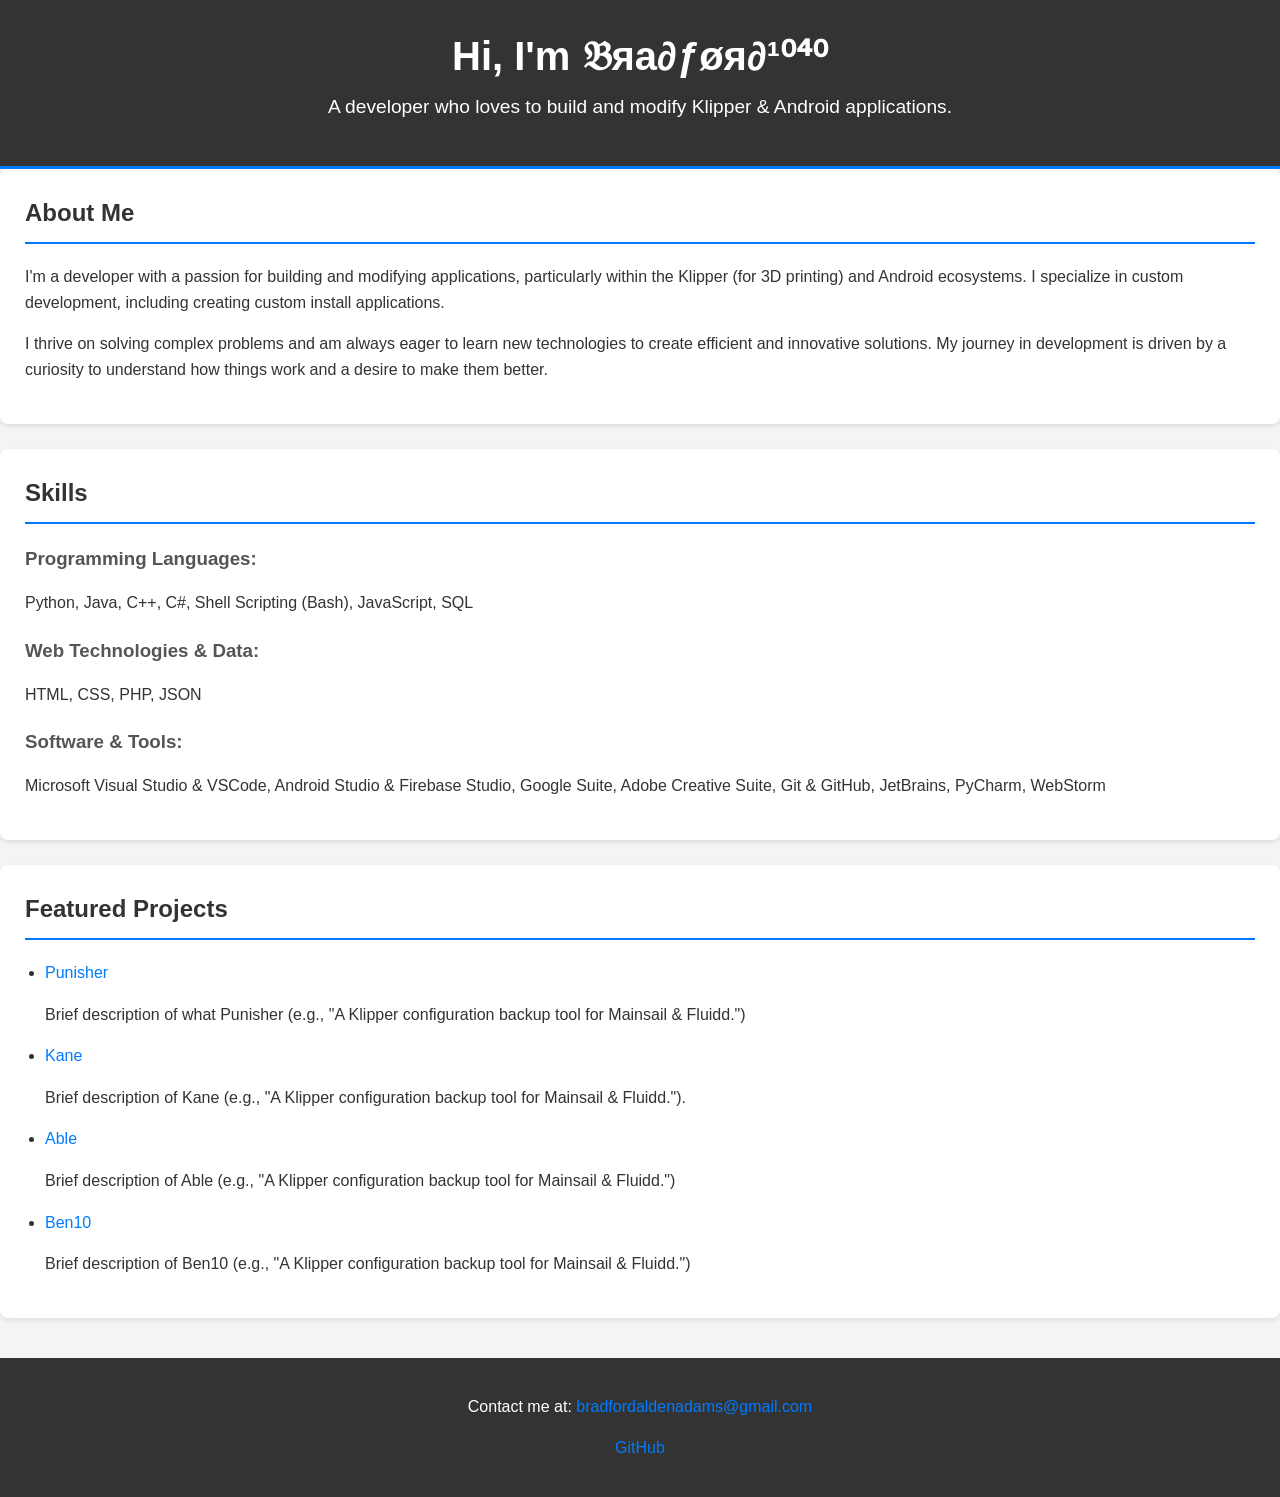
<file: index.html>
<!DOCTYPE html>
<html lang="en">
<head>
    <meta charset="UTF-8">
    <meta name="viewport" content="width=device-width, initial-scale=1.0">
    <title>𝔅яа∂ƒøя∂¹⁰⁴⁰ - Developer Portfolio</title>
    <link rel="stylesheet" href="css/style.css">
    <link rel="apple-touch-icon" sizes="180x180" href="favicon/apple-touch-icon.png">
    <link rel="icon" type="image/png" sizes="32x32" href="favicon/favicon-32x32.png">
    <link rel="icon" type="image/png" sizes="16x16" href="favicon/favicon-16x16.png">
    <link rel="manifest" href="favicon/site.webmanifest">
</head>
<body>
    <header>
        <h1>Hi, I'm 𝔅яа∂ƒøя∂¹⁰⁴⁰</h1>
        <p>A developer who loves to build and modify Klipper & Android applications.</p>
    </header>

    <section id="about">
        <h2>About Me</h2>
        <p>I'm a developer with a passion for building and modifying applications, particularly within the Klipper (for 3D printing) and Android ecosystems. I specialize in custom development, including creating custom install applications.</p>
        <p>I thrive on solving complex problems and am always eager to learn new technologies to create efficient and innovative solutions. My journey in development is driven by a curiosity to understand how things work and a desire to make them better.</p>
    </section>

    <section id="skills">
        <h2>Skills</h2>
        <div>
            <h3>Programming Languages:</h3>
            <p>Python, Java, C++, C#, Shell Scripting (Bash), JavaScript, SQL</p>
        </div>
        <div>
            <h3>Web Technologies & Data:</h3>
            <p>HTML, CSS, PHP, JSON</p>
        </div>
        <div>
            <h3>Software & Tools:</h3>
            <p>Microsoft Visual Studio & VSCode, Android Studio & Firebase Studio, Google Suite, Adobe Creative Suite, Git & GitHub, JetBrains, PyCharm, WebStorm</p>
        </div>
    </section>

    <section id="repositories">
        <h2>Featured Projects</h2>
        <!-- For each project, adding a brief description is highly recommended! -->
        <ul id="repo-list">
            <li>
                <a href="https://github.com/Bradford1040/PUNISHER" target="_blank" rel="noopener">Punisher</a>
                <p class="repo-description">Brief description of what Punisher (e.g., "A Klipper configuration backup tool for Mainsail & Fluidd.")</p>
            </li>
            <li>
                <a href="https://github.com/Bradford1040/KANE" target="_blank" rel="noopener">Kane</a>
                <p class="repo-description">Brief description of Kane (e.g., "A Klipper configuration backup tool for Mainsail & Fluidd.").</p>
            </li>
            <li>
                <a href="https://github.com/Bradford1040/ABLE" target="_blank" rel="noopener">Able</a>
                <p class="repo-description">Brief description of Able (e.g., "A Klipper configuration backup tool for Mainsail & Fluidd.")</p>
            </li>
            <li>
                <a href="https://github.com/Bradford1040/BEN10" target="_blank" rel="noopener">Ben10</a>
                <p class="repo-description">Brief description of Ben10 (e.g., "A Klipper configuration backup tool for Mainsail & Fluidd.")</p>
            </li>
            <!-- Add more projects or remove the placeholder below -->
            <!-- <li><a href="https://github.com/yourusername/repo5" target="_blank" rel="noopener">Repo 5</a></li> -->
        </ul>
    </section>

    <footer>
        <p>Contact me at: <a href="mailto:bradfordaldenadams@gmail.com">bradfordaldenadams@gmail.com</a></p>
        <p>
            <a href="https://github.com/Bradford1040" target="_blank" rel="noopener">GitHub</a>
            <!-- Add LinkedIn link here if you have one -->
            <!-- | <a href="https://linkedin.com/in/yourprofile" target="_blank" rel="noopener">LinkedIn</a> -->
        </p>
    </footer>


</body>
</html>
</file>
<file: css/style.css>
body {
    font-family: Arial, sans-serif; /* A common, readable font */
    line-height: 1.6;
    margin: 0;
    padding: 0;
    background-color: #f4f4f4; /* Light grey background */
    color: #333; /* Dark grey text for readability */
}

header {
    background: #333; /* Dark background for header */
    color: #fff; /* White text on dark background */
    padding: 1.5rem 0;
    text-align: center;
    border-bottom: 3px solid #007bff; /* Accent color border */
}

header h1 {
    margin: 0;
    font-size: 2.5rem;
}

header p {
    font-size: 1.2rem;
    margin-top: 0.25rem;
}

main {
    max-width: 800px; /* Limits width for better readability on wide screens */
    margin: 30px auto; /* Centers the content */
    padding: 0 20px; /* Some padding on the sides */
}

section {
    background: #fff; /* White background for content sections */
    margin-bottom: 25px;
    padding: 25px;
    border-radius: 8px; /* Rounded corners */
    box-shadow: 0 2px 5px rgba(0,0,0,0.1); /* Subtle shadow for depth */
}

h2 {
    color: #333;
    border-bottom: 2px solid #007bff; /* Accent color underline */
    padding-bottom: 10px;
    margin-top: 0; /* Remove default top margin for h2 inside section */
    margin-bottom: 20px;
}

h3 {
    color: #555;
    margin-top: 20px;
    margin-bottom: 10px;
}

ul {
    list-style-type: disc;
    padding-left: 20px;
}

ul li {
    margin-bottom: 8px;
}

a {
    color: #007bff; /* Standard link blue */
    text-decoration: none;
}

a:hover {
    text-decoration: underline; /* Underline on hover for clarity */
}

footer {
    text-align: center;
    padding: 20px;
    background: #333;
    color: #fff;
    margin-top: 40px;
}
</file>
